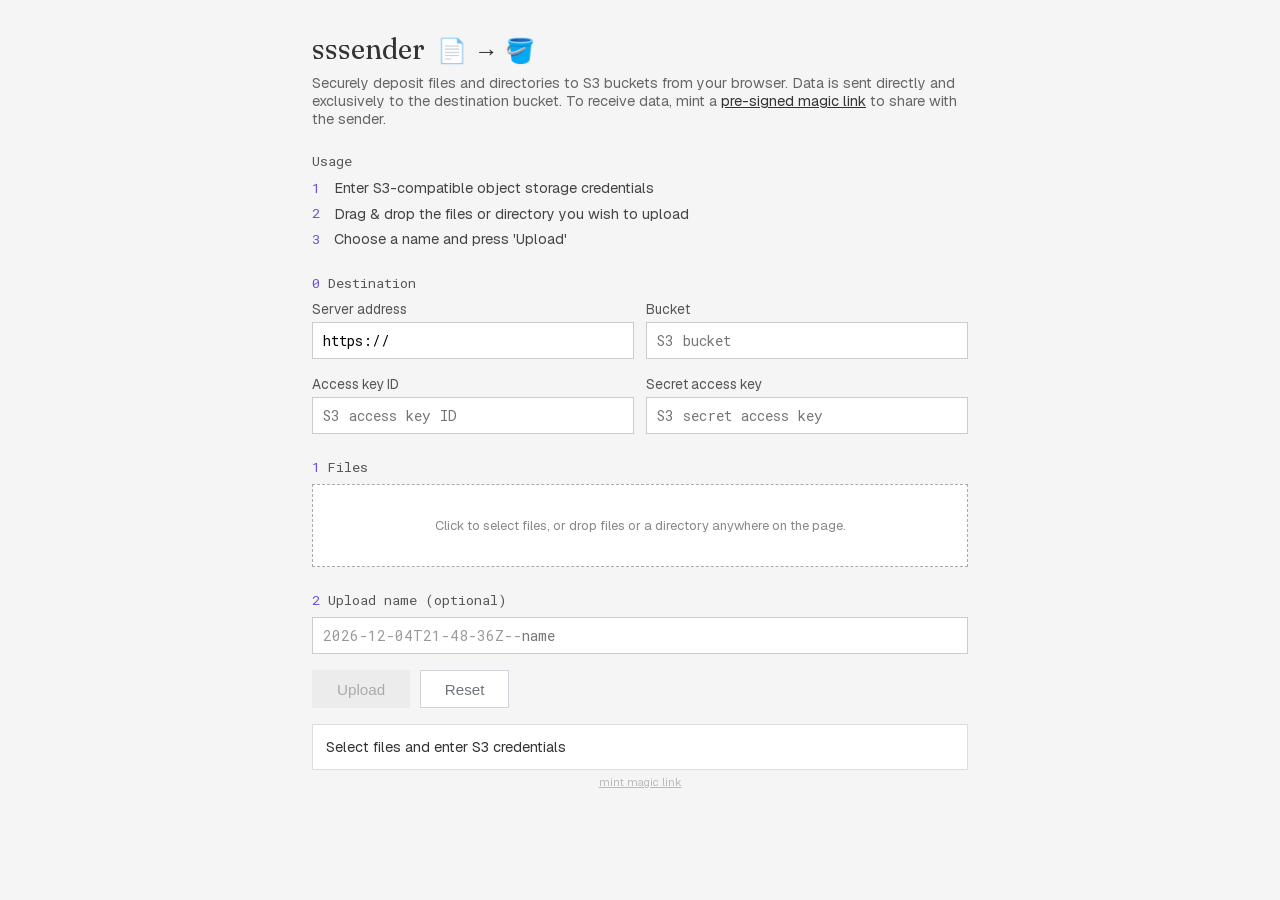
<file: index.html>
<!DOCTYPE html>
<html lang="en">
<head>
<meta charset="UTF-8">
<meta name="viewport" content="width=device-width, initial-scale=1.0">
<title>sssender 📄 → 🪣</title>
<link rel="stylesheet" href="./ui/fonts.css?v=20261026-111304">
<link rel="stylesheet" href="./ui/style.css?v=20261026-111304">
<style>
  /* While busy (html[data-busy]) the file flies into the bucket. page.js measures --travel */
  .mascot { display: inline-flex; align-items: center; gap: 0.3em; font-size: 24px; }
  .mascot span { display: inline-block; }
  .mascot .item { position: relative; z-index: 1; }
  .mascot .bucket { position: relative; z-index: 2; }
  .mascot .arrow { transition: opacity 0.3s; }
  [data-busy] .mascot .arrow { opacity: 0; }
  [data-busy] .mascot .item { animation: into-bucket 1.5s linear infinite; }
  @keyframes into-bucket {
    0%   { translate: -0.2em 0; opacity: 0; }
    20%  { opacity: 1; }
    50%  { opacity: 1; scale: 1; }
    64%, 100% { translate: calc(var(--travel, 2.3em) * 0.8) 0; scale: 0.6; opacity: 0; }
  }
  @media (prefers-reduced-motion: reduce) {
    [data-busy] .mascot .item { animation: none; }
  }
</style>
</head>
<body>
<h1>sssender&nbsp; <span class="mascot" id="mascot" aria-hidden="true"><span class="item">📄</span><span class="arrow">→</span><span class="bucket">🪣</span></span></h1>
<p class="subtitle">Securely deposit files and directories to S3 buckets from your browser. Data is sent directly and exclusively to the destination bucket. To receive data, mint a <a href="mint.html">pre-signed magic link</a> to share with the sender. </p>
<div class="section-head unnumbered">Usage</div>
<div class="usage">
  <ol id="usage-link" hidden>
    <li>Drag &amp; drop the files or directory you wish to upload</li>
    <li>Choose a name and press 'Upload'</li>
  </ol>
  <ol id="usage-creds">
    <li>Enter S3-compatible object storage credentials</li>
    <li>Drag &amp; drop the files or directory you wish to upload</li>
    <li>Choose a name and press 'Upload'</li>
  </ol>
</div>

<div class="section-head zero">Destination</div>
<div class="link-banner" id="link-banner" hidden></div>
<div id="creds">
  <div class="section-head zero">Destination</div>
  <div class="field-row">
    <div class="field">
      <label for="server">Server address</label>
      <input type="text" id="server" name="server" autocomplete="on" spellcheck="false" placeholder="S3 endpoint URL" value="https://">
    </div>
    <div class="field">
      <label for="bucket">Bucket</label>
      <input type="text" id="bucket" name="bucket" autocomplete="on" spellcheck="false" placeholder="S3 bucket">
    </div>
  </div>

  <div class="field-row">
    <div class="field">
      <label for="access-key">Access key ID</label>
      <input type="text" id="access-key" name="access-key-id" autocomplete="on" spellcheck="false" placeholder="S3 access key ID">
    </div>
    <div class="field">
      <label for="secret-key">Secret access key</label>
      <input type="password" id="secret-key" autocomplete="off" spellcheck="false" placeholder="S3 secret access key">
    </div>
  </div>
</div>

<div class="section-head">Files</div>

<div class="drop-zone" id="dir-zone">
  <input type="file" id="dir-input" multiple>
  <div class="summary" id="dir-summary"></div>
  <div class="label">Click to select files, or drop files or a directory anywhere on the page.</div>
</div>
<div class="type-toggles" id="type-toggles" role="group" aria-label="File types to upload" hidden></div>

<div class="section-head">Upload name (optional)</div>

<div class="field">
  <div class="name-input">
    <span class="name-prefix" id="name-prefix"></span>
    <input type="text" id="run-name" aria-label="Upload name" autocomplete="off" spellcheck="false" placeholder="name">
  </div>
</div>

<div class="actions">
  <button id="upload-btn" disabled>Upload</button>
  <button id="reset-btn" type="button">Reset</button>
  <button id="cancel-btn" type="button" class="secondary" hidden>Cancel</button>
</div>

<div class="progress-wrap" id="progress-wrap" style="display:none">
  <progress id="run-progress" value="0" max="100"></progress>
  <div class="progress-label" id="run-label"></div>
</div>
<ul id="file-list" style="display:none"></ul>

<div id="status"></div>

<dialog id="confirm-dialog" aria-labelledby="confirm-title">
  <form method="dialog">
    <h2 id="confirm-title">Confirm upload</h2>
    <p><span id="confirm-count"></span> will be uploaded to <span id="confirm-dest" class="mono"></span></p>
    <div class="actions">
      <button value="upload" id="confirm-upload">Upload</button>
      <button value="cancel" class="secondary" autofocus>Cancel</button>
    </div>
  </form>
</dialog>

<dialog id="done-dialog" aria-labelledby="done-title">
  <form method="dialog">
    <h2 id="done-title"></h2>
    <p><span id="done-count"></span> uploaded to <span id="done-dest" class="mono"></span></p>
    <div id="done-skipped" hidden>
      <p><span id="done-skipped-count"></span> skipped, and listed in <span class="mono">_FAILED.txt</span>:</p>
      <ul class="skipped" id="done-skipped-list"></ul>
    </div>
    <div class="actions">
      <button value="ok" autofocus>OK</button>
    </div>
  </form>
</dialog>

<p class="info footer-links" id="mint-entry"><a href="./mint.html">mint magic link</a></p>

<script type="module" src="./page.js?v=20261026-111304"></script>
</body>
</html>
</file>
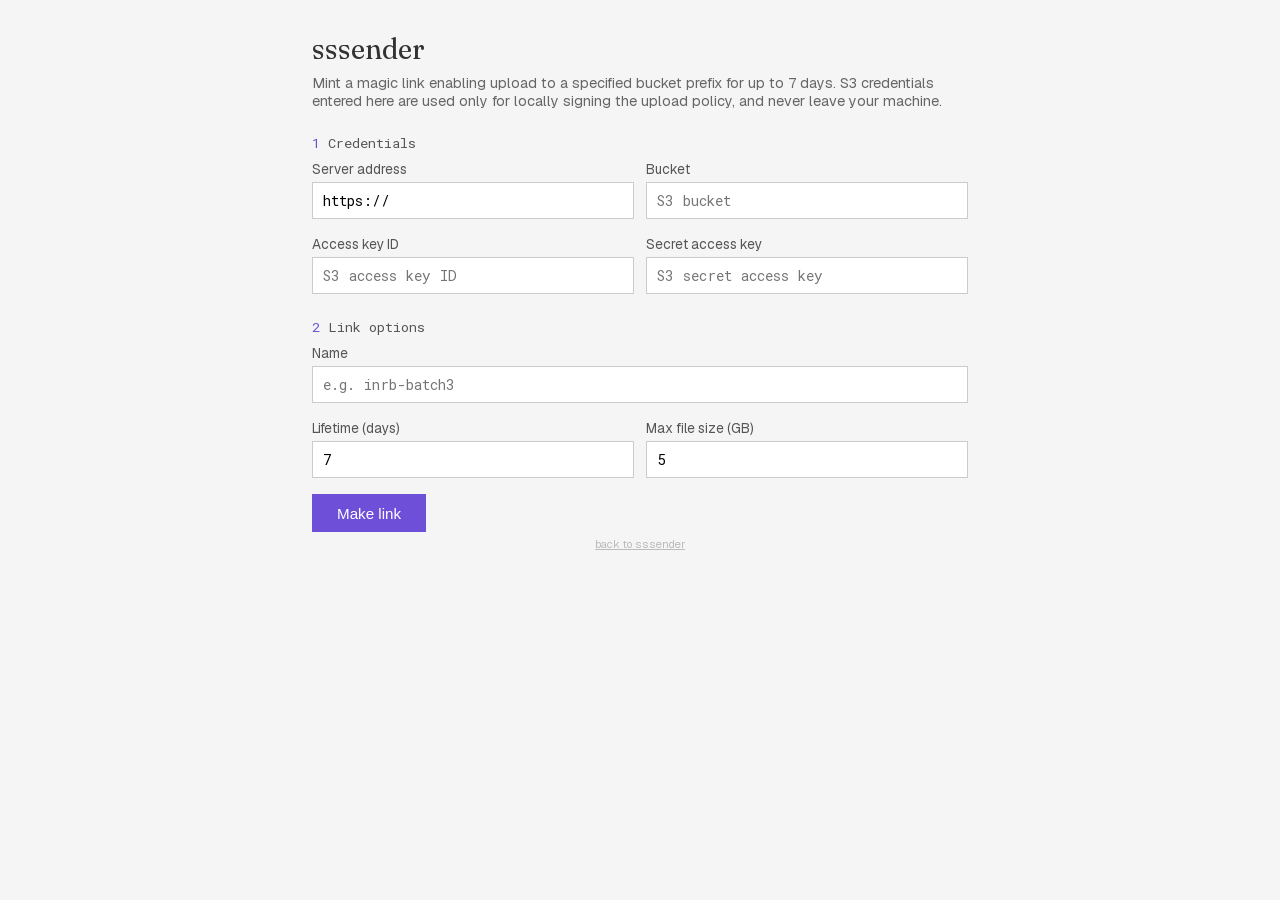
<file: mint.html>
<!DOCTYPE html>
<html lang="en">
<head>
<meta charset="UTF-8">
<meta name="viewport" content="width=device-width, initial-scale=1.0">
<title>sssender magic link</title>
<link rel="stylesheet" href="./ui/fonts.css?v=20261026-111304">
<link rel="stylesheet" href="./ui/style.css?v=20261026-111304">
</head>
<body data-root="sssender/">
<h1>sssender</h1>
<p class="subtitle">Mint a magic link enabling upload to a specified bucket prefix for up to 7 days. S3 credentials entered here are used only for locally signing the upload policy, and never leave your machine.</p>

<div id="mint-form">
  <div class="section-head">Credentials</div>
  <div class="field-row">
    <div class="field">
      <label for="server">Server address</label>
      <input type="text" id="server" name="server" autocomplete="on" spellcheck="false" placeholder="S3 endpoint URL" value="https://">
    </div>
    <div class="field">
      <label for="bucket">Bucket</label>
      <input type="text" id="bucket" name="bucket" autocomplete="on" spellcheck="false" placeholder="S3 bucket">
    </div>
  </div>
  <div class="field-row">
    <div class="field">
      <label for="access-key">Access key ID</label>
      <input type="text" id="access-key" name="access-key-id" autocomplete="on" spellcheck="false" placeholder="S3 access key ID">
    </div>
    <div class="field">
      <label for="secret-key">Secret access key</label>
      <input type="password" id="secret-key" autocomplete="off" spellcheck="false" placeholder="S3 secret access key">
    </div>
  </div>

  <div class="section-head">Link options</div>
  <div class="field">
    <label for="link-name">Name</label>
    <input type="text" id="link-name" autocomplete="off" spellcheck="false" placeholder="e.g. inrb-batch3">
  </div>
  <div class="field-row">
    <div class="field">
      <label for="days">Lifetime (days)</label>
      <input type="number" id="days" min="1" max="7" step="1" value="7">
    </div>
    <div class="field">
      <label for="max-gb">Max file size (GB)</label>
      <input type="number" id="max-gb" min="0.1" max="5" step="0.1" value="5">
    </div>
  </div>
</div>

<div class="actions">
  <button id="mint-btn" type="button">Make link</button>
</div>
<p class="mint-error" id="mint-error" role="alert"></p>

<div class="link-banner mint-result" id="result" hidden>
  <div class="link-dest" id="result-dest"></div>
  <div class="link-note" id="result-note"></div>
  <textarea id="result-link" readonly rows="4" aria-label="Magic link"></textarea>
  <button id="copy-btn" type="button">Copy</button>
  <div class="link-note">Anyone with this link may upload to that prefix until expiry. They may not however read or delete anything.</div>
</div>

<p class="info footer-links"><a href="./">back to sssender</a></p>

<script type="module" src="./ui/mint-page.js?v=20261026-111304"></script>
</body>
</html>
</file>
<file: ui/fonts.css>
/* Self-hosted fonts (SIL Open Font License 1.1), so the pages make
   no third-party requests. Latin and Latin Extended subsets of the Google Fonts builds.
   Browsers only download a face a page actually uses. */
@font-face {
  font-family: 'Fraunces';
  font-style: normal;
  font-weight: 400;
  font-display: swap;
  src: url("./fonts/fraunces-latin-ext.woff2?v=20261026-111304") format("woff2");
  unicode-range: U+0100-02BA, U+02BD-02C5, U+02C7-02CC, U+02CE-02D7, U+02DD-02FF, U+0304, U+0308, U+0329, U+1D00-1DBF, U+1E00-1E9F, U+1EF2-1EFF, U+2020, U+20A0-20AB, U+20AD-20C4, U+2113, U+2C60-2C7F, U+A720-A7FF;
}
@font-face {
  font-family: 'Fraunces';
  font-style: normal;
  font-weight: 400;
  font-display: swap;
  src: url("./fonts/fraunces-latin.woff2?v=20261026-111304") format("woff2");
  unicode-range: U+0000-00FF, U+0131, U+0152-0153, U+02BB-02BC, U+02C6, U+02DA, U+02DC, U+0304, U+0308, U+0329, U+2000-206F, U+20AC, U+2122, U+2191, U+2193, U+2212, U+2215, U+FEFF, U+FFFD;
}
@font-face {
  font-family: 'Geist';
  font-style: normal;
  font-weight: 400 700;
  font-display: swap;
  src: url("./fonts/geist-latin-ext.woff2?v=20261026-111304") format("woff2");
  unicode-range: U+0100-02BA, U+02BD-02C5, U+02C7-02CC, U+02CE-02D7, U+02DD-02FF, U+0304, U+0308, U+0329, U+1D00-1DBF, U+1E00-1E9F, U+1EF2-1EFF, U+2020, U+20A0-20AB, U+20AD-20C4, U+2113, U+2C60-2C7F, U+A720-A7FF;
}
@font-face {
  font-family: 'Geist';
  font-style: normal;
  font-weight: 400 700;
  font-display: swap;
  src: url("./fonts/geist-latin.woff2?v=20261026-111304") format("woff2");
  unicode-range: U+0000-00FF, U+0131, U+0152-0153, U+02BB-02BC, U+02C6, U+02DA, U+02DC, U+0304, U+0308, U+0329, U+2000-206F, U+20AC, U+2122, U+2191, U+2193, U+2212, U+2215, U+FEFF, U+FFFD;
}
@font-face {
  font-family: 'Roboto Mono';
  font-style: normal;
  font-weight: 400 500;
  font-display: swap;
  src: url("./fonts/roboto-mono-latin-ext.woff2?v=20261026-111304") format("woff2");
  unicode-range: U+0100-02BA, U+02BD-02C5, U+02C7-02CC, U+02CE-02D7, U+02DD-02FF, U+0304, U+0308, U+0329, U+1D00-1DBF, U+1E00-1E9F, U+1EF2-1EFF, U+2020, U+20A0-20AB, U+20AD-20C4, U+2113, U+2C60-2C7F, U+A720-A7FF;
}
@font-face {
  font-family: 'Roboto Mono';
  font-style: normal;
  font-weight: 400 500;
  font-display: swap;
  src: url("./fonts/roboto-mono-latin.woff2?v=20261026-111304") format("woff2");
  unicode-range: U+0000-00FF, U+0131, U+0152-0153, U+02BB-02BC, U+02C6, U+02DA, U+02DC, U+0304, U+0308, U+0329, U+2000-206F, U+20AC, U+2122, U+2191, U+2193, U+2212, U+2215, U+FEFF, U+FFFD;
}
</file>
<file: ui/style.css>
/* Shared styles for pages on sssender. Headings and their busy animation
   (html[data-busy]) are each page's own. */
* { box-sizing: border-box; margin: 0; padding: 0; }
/* Greens shared with sapiometer: text/border, fill, softer edge */
/* --accent-dark is --accent darkened for :hover, --accent-wash is it at ~8% on white */
:root { --accent: #6d4fd8; --accent-dark: #5d43b8; --accent-wash: #f3f1fc; --ok: #1a7f52; --ok-fill: #d9f0e2; --ok-edge: #a6dcc0; --mono: 'Roboto Mono', ui-monospace, 'SF Mono', monospace; }
body { font-family: 'Geist', system-ui, -apple-system, sans-serif; background: #f5f5f5; color: #333; padding: 2rem; max-width: 720px; margin: 0 auto; }
h1 { font-family: 'Fraunces', Georgia, serif; font-size: 28px; font-weight: 400; margin-bottom: 0.5rem; }
.beta-tag { color: var(--accent); font-size: 0.5em; font-weight: 400; vertical-align: super; }
.subtitle { color: #666; font-size: 0.9rem; }
/* Section headings. Counter, not hardcoded numerals, so a hidden section (#creds
   in link mode) is skipped rather than leaving a gap. */
body { counter-reset: section; }
/* Headings own the section break above them, so the gap doesn't depend on what
   precedes; the preceding block's smaller margin-bottom collapses into it. */
.section-head { font-family: var(--mono); font-size: 0.85rem; color: #555; margin: 1.5rem 0 0.5rem; counter-increment: section; }
.section-head::before { content: counter(section) " "; color: var(--accent); }
.section-head.unnumbered { counter-increment: none; }
/* Magic-link destination: shown as 0, ahead of the numbered steps, and only with the banner */
.section-head.zero { counter-increment: none; }
.section-head.zero::before { content: "0 "; }
.section-head.zero:has(+ .link-banner[hidden]) { display: none; }
.section-head + .link-banner { margin-top: 0; }
.section-head.unnumbered::before { content: none; }
.usage { color: #444; font-size: 0.9rem; }
.usage ol { list-style: none; counter-reset: step; margin: 0; padding: 0; }
.usage li { position: relative; padding-left: 1.4rem; margin-bottom: 0.3rem; line-height: 1.45; }
.usage li:last-child { margin-bottom: 0; }
/* Mono numerals in place of default list markers. */
.usage li::before { counter-increment: step; content: counter(step); position: absolute; left: 0; top: 0.05em; color: var(--accent); font-family: var(--mono); font-size: 0.85rem; }
.field { margin-bottom: 1rem; }
/* Grid items' margins don't collapse out of the container, so the row owns the
   gap below it; otherwise .field's margin stacks on the next heading's. */
.field-row { display: grid; grid-template-columns: 1fr 1fr; gap: 0.8rem; margin-bottom: 1rem; }
.field-row .field { margin-bottom: 0; }
.field label { display: block; font-size: 0.85rem; color: #555; margin-bottom: 0.25rem; }
.field input { width: 100%; padding: 0.5rem 0.6rem; border: 1px solid #ccc; font-family: var(--mono); font-size: 0.9rem; }
.field input:focus { outline: none; border-color: var(--accent); }
.name-input { display: flex; align-items: center; border: 1px solid #ccc; background: #fff; font-family: var(--mono); font-size: 0.9rem; }
.name-input:focus-within { border-color: var(--accent); }
.name-input .name-prefix { color: #999; white-space: nowrap; user-select: none; padding: 0.5rem 0 0.5rem 0.6rem; }
.name-input input { flex: 1; min-width: 0; width: auto; border: none; padding: 0.5rem 0.6rem 0.5rem 0; font: inherit; background: transparent; }
.name-input input:focus { outline: none; }
.drop-zone { border: 1px dashed #aaa; padding: 2rem; text-align: center; cursor: pointer; transition: all 0.2s; background: #fff; margin-bottom: 1rem; }
.drop-zone:hover, .drop-zone.dragover { border-color: var(--accent); background: var(--accent-wash); }
/* Once loaded, mirror .index-status.loaded above it */
.drop-zone.loaded { border-style: solid; border-color: var(--ok); background: var(--ok-fill); padding: 1rem; }
.drop-zone input { display: none; }
/* .label matches .index-status .idx-info, .summary matches .index-status .filename */
.drop-zone .label { font-size: 0.8rem; color: #888; }
.drop-zone .summary { font-family: var(--mono); font-size: 0.9rem; color: #333; word-break: break-all; }
.drop-zone .summary:empty { display: none; }
.drop-zone.loaded .label { margin-top: 0.3rem; }
.drop-zone .filename { font-weight: 600; color: #333; margin-top: 0.5rem; }
.drop-zone .filename:empty { display: none; }
.drop-zone .idx-info { font-size: 0.8rem; color: #888; margin-top: 0.3rem; }
.drop-zone .idx-info:empty { display: none; }
/* bindFilePicker's anywhere overlay. Framed by ::before so the whole window stays the target */
.page-drop { position: fixed; inset: 0; z-index: 100; display: flex; align-items: center; justify-content: center; background: color-mix(in srgb, #f5f5f5 75%, transparent); }
.page-drop[hidden] { display: none; }
.page-drop::before { content: ""; position: absolute; inset: 1rem; border: 2px dashed var(--accent); background: color-mix(in srgb, var(--accent-wash) 85%, transparent); }
.page-drop-label { position: relative; pointer-events: none; font-family: var(--mono); font-size: 1rem; color: var(--accent); padding: 0 1rem; text-align: center; }
/* File-type toggles, shown when a selection mixes types */
.type-toggles { display: flex; flex-wrap: wrap; gap: 0.4rem; margin: -0.4rem 0 1rem; }
.type-toggles[hidden] { display: none; }
button.type-toggle { font-family: var(--mono); font-size: 0.8rem; padding: 0.2rem 0.6rem; background: var(--accent-wash); color: var(--accent-dark); border-color: var(--accent); }
button.type-toggle:hover:not(:disabled) { background: #e6e1fa; }
button.type-toggle[aria-pressed="false"] { background: #fff; color: #999; border-color: #ccc; text-decoration: line-through; }
button.type-toggle:disabled { cursor: not-allowed; opacity: 0.6; }
/* Magic-link mode: stands in for the credential fields. */
.link-banner { border: 1px solid var(--ok); background: var(--ok-fill); padding: 0.8rem 1rem; margin: 1.5rem 0 1rem; text-align: center; }
.link-banner .link-dest { font-family: var(--mono); font-size: 0.9rem; color: #333; word-break: break-all; }
.link-banner .link-note { font-size: 0.8rem; color: #666; margin-top: 0.3rem; }
.link-banner.expired { border-color: #e74c3c; background: #fff5f5; }
.link-banner.expired .link-note { color: #e74c3c; }
.actions { display: flex; gap: 0.6rem; align-items: center; }
/* Primary (filled purple) */
button { background: var(--accent); color: #fff; border: 1px solid transparent; padding: 0.6rem 1.5rem; cursor: pointer; font-size: 0.95rem; transition: all 0.15s; }
button:hover:not(:disabled) { background: var(--accent-dark); }
/* Action buttons grey out while inactive, fill purple once their required fields are satisfied. */
button:disabled { background: #ececec; color: #aaa; border-color: transparent; cursor: not-allowed; }
/* Secondary (outlined): Reset = grey. Filter only uses the filled purple primary style. */
#reset-btn, button.secondary { background: #fff; color: #6c757d; border-color: #ced4da; }
#reset-btn:hover:not(:disabled), button.secondary:hover:not(:disabled) { background: #f3f4f5; border-color: #adb5bd; }
#reset-btn:disabled { background: #fff; color: #ccc; border-color: #e8e8e8; }
/* Confirmation before an upload starts */
dialog { border: 1px solid #ddd; background: #fff; color: #333; padding: 1.5rem; max-width: 34rem; width: calc(100% - 2rem); margin: auto; }
dialog::backdrop { background: rgba(0, 0, 0, 0.35); }
dialog h2 { font-size: 1.1rem; font-weight: 500; margin-bottom: 0.8rem; }
dialog p { font-size: 0.9rem; line-height: 1.5; margin-bottom: 0.7rem; }
dialog .actions { margin-top: 1.2rem; }
dialog .mono { font-family: var(--mono); overflow-wrap: anywhere; }
/* The done dialog's skipped files, as rows of the file list */
dialog .skipped { list-style: none; font-family: var(--mono); font-size: 0.8rem; max-height: 12rem; overflow-y: auto; border: 1px solid #ddd; }
dialog .skipped li { padding: 0.25rem 0.6rem; border-bottom: 1px solid #f0f0f0; overflow-wrap: anywhere; }
dialog .skipped li:last-child { border-bottom: none; }
dialog .skipped .reason { display: block; color: #e74c3c; }
/* A brief pulsing glow when a button becomes clickable, to draw the eye. */
@keyframes button-glow {
  0%, 100% { box-shadow: 0 0 0 0 rgba(109, 79, 216, 0); }
  50%      { box-shadow: 0 0 11px 2px rgba(109, 79, 216, 0.6); }
}
button.pulse-glow { animation: button-glow 1.3s ease-in-out 3; }
.progress-wrap { margin-top: 1rem; }
progress { width: 100%; height: 0.55rem; appearance: none; -webkit-appearance: none; accent-color: #6c757d; border: none; background: #eee; }
progress[value]::-webkit-progress-bar { background: #eee; }
progress[value]::-webkit-progress-value { background: #6c757d; }
progress[value]::-moz-progress-bar { background: #6c757d; }
.progress-label { font-size: 0.85rem; color: #555; margin-top: 0.3rem; }
#file-list { list-style: none; margin-top: 1rem; font-family: var(--mono); font-size: 0.8rem; max-height: 14rem; overflow-y: auto; border: 1px solid #ddd; background: #fff; }
#file-list li { display: flex; justify-content: space-between; gap: 1rem; padding: 0.25rem 0.6rem; border-bottom: 1px solid #f0f0f0; }
#file-list li:last-child { border-bottom: none; }
#file-list .name { overflow: hidden; text-overflow: ellipsis; white-space: nowrap; }
#file-list .st { flex-shrink: 0; color: #888; }
#file-list li.done .st { color: var(--ok); }
#file-list li.active .st { color: var(--accent); }
#file-list li.failed .st { color: #e74c3c; }
/* A stalled or retrying upload (run-view.js), in the waiting status's amber */
#file-list li.trouble .st, .progress-label.trouble { color: #9a5a00; }
#status { margin-top: 1rem; padding: 0.8rem; background: #fff; font-size: 0.9rem; min-height: 2.5rem; border: 1px solid #ddd; white-space: pre-line; }
#status.error { border-color: #e74c3c; color: #e74c3c; }
#status.success { border-color: var(--ok-edge); color: var(--ok); }
@keyframes status-waiting {
  0%, 100% { box-shadow: inset 3px 0 0 rgba(214, 129, 0, 0.35); }
  50% { box-shadow: inset 3px 0 0 rgba(214, 129, 0, 1); }
}
#status.waiting { border-color: #d68100; color: #9a5a00; animation: status-waiting 1.2s ease-in-out infinite; }
.info { font-size: 0.8rem; color: #888; margin-top: 0.3rem; }
a { color: #333; text-decoration: underline; }
a:hover { color: #000; }
/* Magic-link minting page */
.mint-result { text-align: left; }
.mint-result .link-note { margin-bottom: 0.6rem; }
.mint-result textarea { width: 100%; font-family: var(--mono); font-size: 0.75rem; padding: 0.5rem; border: 1px solid #ccc; background: #fff; resize: vertical; word-break: break-all; margin-bottom: 0.5rem; }
.mint-result .link-note:last-child { margin: 0.6rem 0 0; }
.mint-error { color: #e74c3c; font-size: 0.85rem; margin-top: 0.8rem; }
.mint-error:empty { display: none; }
/* Quiet footer links (clear index cache, mint magic link, back to …) */
.footer-links { text-align: center; }
.footer-links, .footer-links a { font-size: 0.7rem; color: #bbb; }
.footer-links a:hover { color: #888; }
</file>
